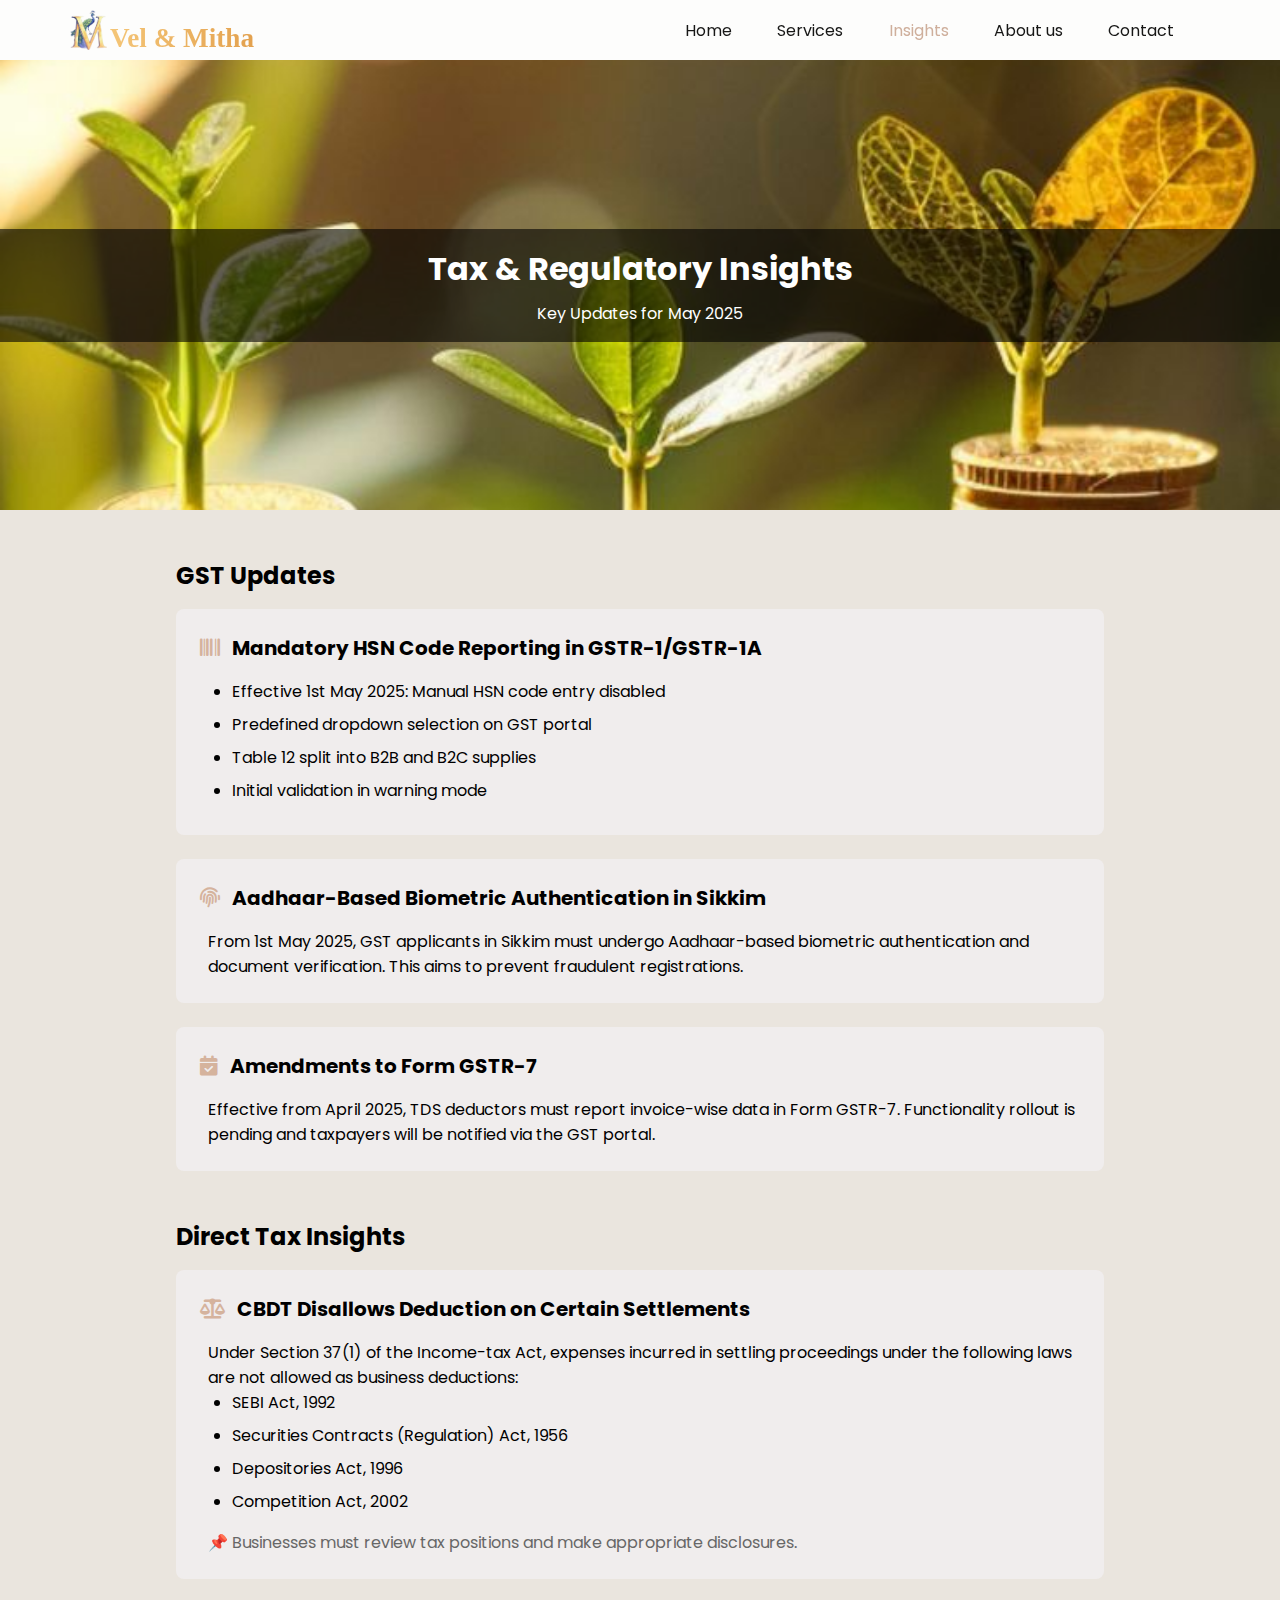
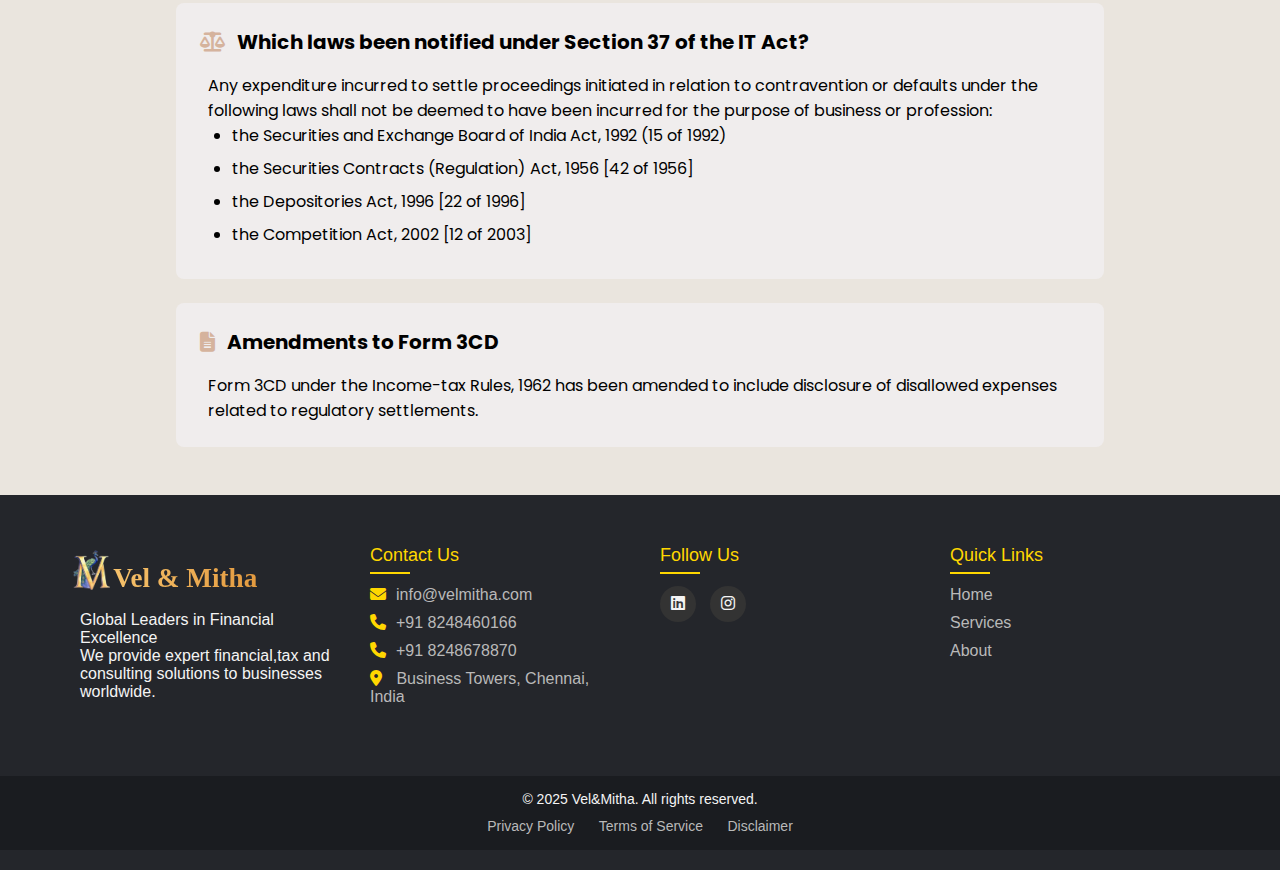
<file: insights/index.html>
<!DOCTYPE html>
<html lang="en">
<head>
  <meta charset="UTF-8" />
  <meta name="viewport" content="width=device-width, initial-scale=1.0"/>
  <title>Vel & Mitha - Insights</title>
  <link rel="stylesheet" href="/common.css" />
  <link rel="stylesheet" href="/insights/insights.css" />
      <link rel="stylesheet" href="https://cdnjs.cloudflare.com/ajax/libs/font-awesome/6.7.2/css/all.min.css" integrity="sha512-Evv84Mr4kqVGRNSgIGL/F/aIDqQb7xQ2vcrdIwxfjThSH8CSR7PBEakCr51Ck+w+/U6swU2Im1vVX0SVk9ABhg==" crossorigin="anonymous" referrerpolicy="no-referrer" />

</head>
<body>
    <nav class="navbar">
        <div class="logo">
            <div class="logo-img">
                <img src="/assets/logo.png" alt="" height="100%">
            </div>
            <div class="logo-wordmark">
                Vel&nbsp;<span class="and">&</span>&nbsp;Mitha
            </div>              
        </div>
        <ul class="nav-links">
            <li><a href="/index.html">Home</a></li>
            <li><a href="/services">Services</a></li>
            <li><a href="/insights">Insights</a></li>
            <li><a href="/about";>About us</a></li>
            <li><a href="#" id="contact-link">Contact</a></li>
        </ul>
        <div class="hamburger">
            <div class="bar"></div>
            <div class="bar"></div>
            <div class="bar"></div>
        </div>
    </nav>
  <section class="insights-hero">
    <div class="overlay">
      <h1>Tax & Regulatory Insights</h1>
      <p>Key Updates for May 2025</p>
    </div>
  </section>

<section class="section">
    <h2>GST Updates</h2>

    <div class="card">
      <h3><i class="fa-solid fa-barcode icon"></i> Mandatory HSN Code Reporting in GSTR-1/GSTR-1A</h3>
      <ul>
        <li>Effective 1st May 2025: Manual HSN code entry disabled</li>
        <li>Predefined dropdown selection on GST portal</li>
        <li>Table 12 split into B2B and B2C supplies</li>
        <li>Initial validation in warning mode</li>
      </ul>
    </div>

    <div class="card">
      <h3><i class="fa-solid fa-fingerprint icon"></i> Aadhaar-Based Biometric Authentication in Sikkim</h3>
      <p>
        From 1st May 2025, GST applicants in Sikkim must undergo Aadhaar-based biometric authentication and document verification.
        This aims to prevent fraudulent registrations.
      </p>
    </div>

    <div class="card">
      <h3><i class="fa-solid fa-calendar-check icon"></i> Amendments to Form GSTR-7</h3>
      <p>
        Effective from April 2025, TDS deductors must report invoice-wise data in Form GSTR-7. Functionality rollout is pending and
        taxpayers will be notified via the GST portal.
      </p>
    </div>
  </section>

  <section class="section">
    <h2>Direct Tax Insights</h2>

    <div class="card">
      <h3><i class="fa-solid fa-scale-balanced icon"></i> CBDT Disallows Deduction on Certain Settlements</h3>
      <p>Under Section 37(1) of the Income-tax Act, expenses incurred in settling proceedings under the following laws are not allowed as business deductions:</p>
      <ul>
        <li>SEBI Act, 1992</li>
        <li>Securities Contracts (Regulation) Act, 1956</li>
        <li>Depositories Act, 1996</li>
        <li>Competition Act, 2002</li>
      </ul>
      <p style="color: #676767; margin-top: 1rem;">📌 Businesses must review tax positions and make appropriate disclosures.</p>
    </div>
    <div class="card">
      <h3><i class="fa-solid fa-scale-balanced icon"></i> Which laws been notified under Section 37 of the IT Act?</h3>
      <p>Any expenditure incurred to settle proceedings initiated in relation to contravention or defaults under the following laws shall not be deemed to have been incurred for the purpose of business or profession:</p>
      <ul>
        <li>the Securities and Exchange Board of India Act, 1992 (15 of 1992)</li>
        <li>the Securities Contracts (Regulation) Act, 1956 [42 of 1956]</li>
        <li>the Depositories Act, 1996 [22 of 1996]</li>
        <li>the Competition Act, 2002 [12 of 2003]</li>
      </ul>
    </div>

    <div class="card">
      <h3><i class="fa-solid fa-file-lines icon"></i> Amendments to Form 3CD</h3>
      <p>
        Form 3CD under the Income-tax Rules, 1962 has been amended to include disclosure of disallowed expenses related to regulatory settlements.
      </p>
    </div>
  </section>

    <footer class="footer">
        <div class="footer-content">
            <div class="footer-section about">
                <div class="logo">
                    <div class="logo-img">
                        <img src="/assets/logo.png" alt="" height="100%">
                    </div>
                    <div class="logo-wordmark">
                        Vel&nbsp;<span class="and">&</span>&nbsp;Mitha
                    </div>              
                </div>
                <p>Global Leaders in Financial Excellence <br> We provide expert financial,tax and consulting solutions to businesses worldwide.</p>

            </div>
            <div class="footer-section contact">
                <h2>Contact Us</h2>
                <span><a href="mailto:info@velmitha.com"><i class="fas fa-envelope"></i>info@velmitha.com</a></span>
                <span><a href="tel:+918248460166"><i class="fas fa-phone"></i>+91 8248460166</a></span>
                <span><a href="tel:+918248678870"><i class="fas fa-phone"></i>+91 8248678870</a></span>
                <span><i class="fas fa-map-marker-alt"></i> Business Towers, Chennai, India</span>
            </div>
            <div class="footer-section socials">
                <h2>Follow Us</h2>
                <div class="social-links">
                    <a href="https://www.linkedin.com/in/vel-mitha-2a9191360/"><i class="fab fa-linkedin"></i></a>
                    <a href="https://www.instagram.com/vel_and_mitha?igsh=MTRsdW4yNHp3OGt2cA=="><i class="fab fa-instagram"></i></a>
                </div>
            </div>
            <div class="footer-section links">
                <h2>Quick Links</h2>
                <ul>
                    <li><a href="/index.html">Home</a></li>
                    <li><a href="/services">Services</a></li>
                    <li><a href="/about">About</a></li>
                </ul>
            </div>
        </div>
        <div class="footer-bottom">
            <p>&copy; 2025 Vel&Mitha. All rights reserved.</p>
            <div class="footer-legal">
                <a href="#">Privacy Policy</a>
                <a href="#">Terms of Service</a>
                <a href="#">Disclaimer</a>
            </div>
        </div>
    </footer>
    <script src="/common.js"></script>
</body>
</html>
</file>
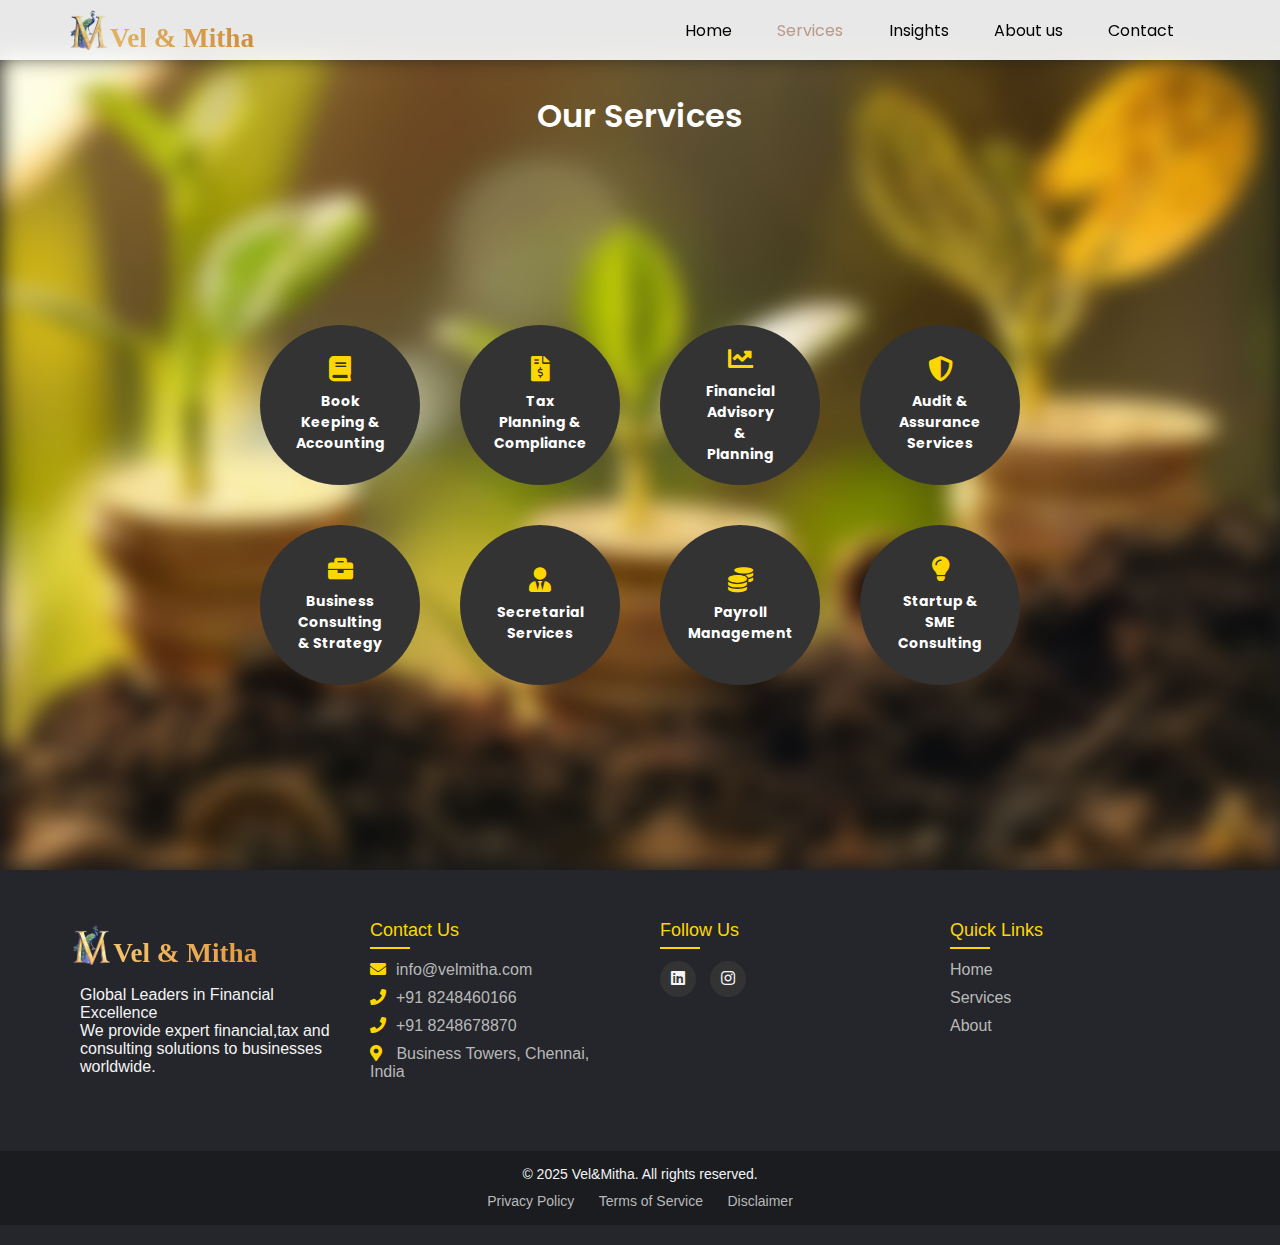
<file: services/index.html>
<!DOCTYPE html>
<html lang="en">
<head>
    <meta charset="UTF-8">
    <meta name="viewport" content="width=device-width, initial-scale=1.0">
    <title>Vel&Mitha</title>
    <link rel="stylesheet" href="/common.css">
    <link rel="stylesheet" href="/services/services.css">
    <link rel="stylesheet" href="https://cdnjs.cloudflare.com/ajax/libs/font-awesome/6.7.2/css/all.min.css" integrity="sha512-Evv84Mr4kqVGRNSgIGL/F/aIDqQb7xQ2vcrdIwxfjThSH8CSR7PBEakCr51Ck+w+/U6swU2Im1vVX0SVk9ABhg==" crossorigin="anonymous" referrerpolicy="no-referrer" />
    
</head>
<body>
    <nav class="navbar">
        <div class="logo">
            <div class="logo-img">
                <img src="/assets/logo.png" alt="" height="100%">
            </div>
            <div class="logo-wordmark">
                Vel&nbsp;<span class="and">&</span>&nbsp;Mitha
            </div>              
        </div>
        <ul class="nav-links">
            <li><a href="/index.html">Home</a></li>
            <li><a href="/services">Services</a></li>
            <li><a href="/insights">Insights</a></li>
            <li><a href="/about";>About us</a></li>
            <li><a href="#" id="contact-link">Contact</a></li>
        </ul>
        <div class="hamburger">
            <div class="bar"></div>
            <div class="bar"></div>
            <div class="bar"></div>
        </div>
    </nav>
    <main>
        <section class="services-section">
            <div class="service-header">
                <p>Our Services</p>
            </div>
            <div class="services-container">
                <div class="service" onclick="openModal('bookkeeping')">
                    <i class="fas fa-book"></i>
                    <h3>Book Keeping & Accounting</h3>
                </div>
                <div class="service" onclick="openModal('tax')">
                    <i class="fas fa-file-invoice-dollar"></i>
                    <h3>Tax Planning & Compliance</h3>
                </div>
                <div class="service" onclick="openModal('financial')">
                    <i class="fas fa-chart-line"></i>
                    <h3>Financial Advisory & Planning</h3>
                </div>
                <div class="service" onclick="openModal('audit')">
                    <i class="fas fa-shield-alt"></i>
                    <h3>Audit & Assurance Services</h3>
                </div>
                <div class="service" onclick="openModal('consulting')">
                    <i class="fas fa-briefcase"></i>
                    <h3>Business Consulting & Strategy</h3>
                </div>
                <div class="service" onclick="openModal('secretarial')">
                    <i class="fas fa-user-tie"></i>
                    <h3>Secretarial Services</h3>
                </div>
                <div class="service" onclick="openModal('payroll')">
                    <i class="fas fa-coins"></i>
                    <h3>Payroll Management</h3>
                </div>
                <div class="service" onclick="openModal('startup')">
                    <i class="fas fa-lightbulb"></i>
                    <h3>Startup & SME Consulting</h3>
                </div>
            </div>
            
            <div id="modal" class="modal">
                <div class="modal-content" id="modal-content">
                    <div class="modal-bg"></div>
                    <span class="close" onclick="closeModal()">&times;</span>
                    <h2 id="modal-title"></h2>
                    <div class="modal-scrollable">
                        <ul id="modal-text"></ul>
                    </div>
                </div>
            </div>  
        </section>  
    </main>
    <footer class="footer">
        <div class="footer-content">
            <div class="footer-section about">
                <div class="logo">
                    <div class="logo-img">
                        <img src="/assets/logo.png" alt="" height="100%">
                    </div>
                    <div class="logo-wordmark">
                        Vel&nbsp;<span class="and">&</span>&nbsp;Mitha
                    </div>              
                </div>
                <p>Global Leaders in Financial Excellence <br> We provide expert financial,tax and consulting solutions to businesses worldwide.</p>

            </div>
            <div class="footer-section contact">
                <h2>Contact Us</h2>
                <span><a href="mailto:info@velmitha.com"><i class="fas fa-envelope"></i>info@velmitha.com</a></span>
                <span><a href="tel:+918248460166"><i class="fas fa-phone"></i>+91 8248460166</a></span>
                <span><a href="tel:+918248678870"><i class="fas fa-phone"></i>+91 8248678870</a></span>
                <span><i class="fas fa-map-marker-alt"></i> Business Towers, Chennai, India</span>
            </div>
            <div class="footer-section socials">
                <h2>Follow Us</h2>
                <div class="social-links">
                    <a href="https://www.linkedin.com/in/vel-mitha-2a9191360/"><i class="fab fa-linkedin"></i></a>
                    <a href="https://www.instagram.com/vel_and_mitha?igsh=MTRsdW4yNHp3OGt2cA=="><i class="fab fa-instagram"></i></a>
                </div>
            </div>
            <div class="footer-section links">
                <h2>Quick Links</h2>
                <ul>
                    <li><a href="/index.html">Home</a></li>
                    <li><a href="/services">Services</a></li>
                    <li><a href="/about">About</a></li>
                </ul>
            </div>
        </div>
        <div class="footer-bottom">
            <p>&copy; 2025 Vel&Mitha. All rights reserved.</p>
            <div class="footer-legal">
                <a href="#">Privacy Policy</a>
                <a href="#">Terms of Service</a>
                <a href="#">Disclaimer</a>
            </div>
        </div>
    </footer>
    <link rel="stylesheet" href="https://cdnjs.cloudflare.com/ajax/libs/font-awesome/5.15.4/css/all.min.css">
    <script src="/common.js"></script>
    <script src="/services/services.js"></script>
</body>
</html>
</file>
<file: common.css>
@import url('https://fonts.googleapis.com/css2?family=Inter:ital,opsz,wght@0,14..32,100..900;1,14..32,100..900&family=Poppins:ital,wght@0,100;0,200;0,300;0,400;0,500;0,600;0,700;0,800;0,900;1,100;1,200;1,300;1,400;1,500;1,600;1,700;1,800;1,900&family=Varela+Round&display=swap');
@import url('https://fonts.googleapis.com/css2?family=Inter:ital,opsz,wght@0,14..32,100..900;1,14..32,100..900&family=Noto+Sans+KR:wght@100..900&family=Poppins:ital,wght@0,100;0,200;0,300;0,400;0,500;0,600;0,700;0,800;0,900;1,100;1,200;1,300;1,400;1,500;1,600;1,700;1,800;1,900&family=Ubuntu:ital,wght@0,300;0,400;0,500;0,700;1,300;1,400;1,500;1,700&family=Varela+Round&display=swap');

* {
    margin: 0;
    padding: 0;
    box-sizing: border-box;
}

body {
    font-family: 'Poppins', sans-serif;
    background-color: #eae5de;
    margin: 0;
}


.placeholder {
    height: 70px; 
    background-color: #fafafa; 
    opacity: 0; 
    transition: opacity 0.3s ease-in-out;
}

.loaded {
    opacity: 0.9;
}

.navbar {
    top: 0;
    left: 0;
    background-color: #ffffff;
    opacity: 0.9;
    display: flex;
    justify-content: space-between;
    align-items: center;
    padding: 2% 6%;
    position: sticky;
    z-index: 10000;
    color: black;
    height: 60px;
}

.logo {
    height: 50px;
    width: 170px;
    display: flex;
    flex-direction: row;
    padding: 1rem;
    align-items: center;
    justify-content: center;
    gap: 0.2rem;
}

.logo-img{
    width: 40%;
    height:40px;
}

.logo-wordmark {
    font-family: 'Cinzel', serif;
    font-size: 1.7rem;
    font-weight: 600;
    background: linear-gradient(90deg, #f6c26c, #e39a3f);
    -webkit-background-clip: text;
    -webkit-text-fill-color: transparent;
    background-clip: text;
    display: inline-block;
    position: relative;
    top: 8px;
  }


.nav-links {
    display: flex;
    list-style: none;
    width: 50%;
    justify-content: space-evenly;
}

.nav-links li {
    margin-left: 1rem;
}

.nav-links a {
    color: rgb(0, 0, 0);
    text-decoration: none;
    transition: color 0.3s ease;
}

.nav-links a.active {
    color: #cca995;
}

.nav-links a:hover {
    color: #cca995;
}

.hamburger {
    display: none;
    flex-direction: column;
    cursor: pointer;
}

.bar {
    width: 25px;
    height: 3px;
    background-color: #cca995;
    margin: 3px 0;
    transition: 0.4s;
}

/* Footer Styles */
.footer {
    background-color: #24262b;
    color: #f4f4f4;
    padding: 50px 0 20px;
    font-family: Arial, sans-serif;
}

.footer-content {
    display: flex;
    flex-wrap: wrap;
    justify-content: space-between;
    max-width: 1200px;
    margin: 0 auto;
    padding: 0 20px;
}

.footer-section {
    flex: 1;
    padding: 0 20px;
    min-width: 200px;
    margin-bottom: 30px;
}

.footer-section a{
    text-decoration: none;
    color:#b9b9b9;
}

.footer-logo {
    margin-bottom: 15px;
    display: flex;
    align-items: center;
}
.contact {
    margin-bottom: 30px;
}

.contact span {
    display: block;
    margin-bottom: 10px;
    color: #b9b9b9;
}

.contact span i {
    margin-right: 10px;
    color: #ffd700;
}


.socials a {
    display: inline-block;
    width: 36px;
    height: 36px;
    background: #333;
    color: #f4f4f4;
    border-radius: 50%;
    text-align: center;
    line-height: 36px;
    margin-right: 10px;
    transition: all 0.3s ease;
}

.socials a:hover {
    background: #ffd700;
    color: #24262b;
}

.footer-section h2 {
    font-size: 18px;
    margin-bottom: 20px;
    color: #ffd700;
    position: relative;
    font-weight: 500;
}

.footer-section.about{
    display: flex;
    flex-direction: column;
    gap: 1rem;
}


.footer-section h2::before {
    content: '';
    position: absolute;
    bottom: -8px;
    left: 0;
    width: 40px;
    height: 2px;
    background: #ffd700;
}

.footer-section ul {
    list-style: none;
    padding: 0;
}

.footer-section ul li {
    margin-bottom: 10px;
}

.footer-section ul li a {
    color: #b9b9b9;
    text-decoration: none;
    transition: color 0.3s ease;
}

.footer-section ul li a:hover {
    color: #ffd700;
    padding-left: 5px;
}

.footer-section.newsletter p {
    margin-bottom: 15px;
    color: #b9b9b9;
}

.footer-section.newsletter form {
    display: flex;
    flex-direction: column;
}

.footer-bottom {
    background: #1a1c20;
    padding: 15px 0;
    text-align: center;
    margin-top: 30px;
}

.footer-bottom p {
    margin: 0;
    font-size: 14px;
}

.footer-legal {
    margin-top: 10px;
}

.footer-legal a {
    color: #b9b9b9;
    margin: 0 10px;
    text-decoration: none;
    font-size: 14px;
    transition: color 0.3s ease;
}

.footer-legal a:hover {
    color: #ffd700;
}
@media screen and (min-width: 768px) and (max-width: 1024px) {
    .footer-section {
        min-width: 40%;
    }
    
    .footer-content {
        flex-wrap: wrap;
    }

    .footer-content {
        flex-wrap: wrap;
    }
    
    .footer-section {
        min-width: 45%;
    }
}


@media screen and (max-width: 768px) {

    .logo-wordmark{
        font-size: 1.2rem;
    }

    .socials .social-links{
        display: flex;
        align-items: center;
        justify-content: center;
    }

    .contact span{
        text-align: center;
    }

    .footer-content {
        gap: 15px;
        flex-direction: column;
    }
    
    .footer-section {
        /* margin-bottom: 30px; */
        padding: 0 10px;
        width: 100%;
    }
    
    .footer-section.about,
    .footer-section h2,
    .footer-section ul,
    .footer-section.newsletter {
        text-align: center;
    }

    .footer-section.about{
        justify-content: center;
        align-items: center;
    }

    
    .footer-section h2::before {
        left: 50%;
        transform: translateX(-50%);
    }
    
    .contact {
        max-width: 280px;
        margin: 0 auto;
        margin-bottom: 30px;
    }
    
    .footer-section.newsletter form {
        max-width: 280px;
        margin: 0 auto;
    }
    
    .footer-legal {
        display: flex;
        flex-direction: column;
        gap: 10px;
    }
    
    .footer-legal a {
        margin: 0;
    }

    .nav-links {
        position: fixed;
        left: -100%;
        top: 0;
        width: 100%;
        height: 100vh;
        background-color: whitesmoke;
        display: flex;
        flex-direction: column;
        justify-content: center;
        align-items: center;
        transition: 0.3s;
        z-index: 1000;
    }

    .nav-links li {
        margin: 1.5rem 0;
    }

    .nav-links a {
        font-size: 1rem;
    }

    .nav-links.active {
        left: 0;
    }

    .hamburger {
        display: flex;
        z-index: 1001;
    }

    .hamburger.active {
        position: fixed;
        right: 3rem;
        top: 1.7rem;
    }

    .hamburger.active .bar:nth-child(1) {
        transform: rotate(-45deg) translate(-5px, 6px);
    }

    .hamburger.active .bar:nth-child(2) {
        opacity: 0;
    }

    .hamburger.active .bar:nth-child(3) {
        transform: rotate(45deg) translate(-5px, -6px);
    }
}
</file>
<file: insights/insights.css>
.insights-hero {
  background-image: url('/assets/services_bg_image.jpg');
  background-size: cover;
  background-position: center;
  height: 50vh;
  position: relative;
  display: flex;
  align-items: center;
  justify-content: center;
}

.insights-hero .overlay {
  background-color: rgba(0, 0, 0, 0.6);
  color: white;
  padding: 1rem;
  text-align: center;
  width: 100%;
}

.insights-hero h1 {
  font-size: 2rem;
  margin-bottom: 0.5rem;
}

.insights-hero p {
  font-size: 1rem;
}

    .section {
      margin: 3rem auto;
      max-width: 960px;
      padding: 0 1rem;
    }
    
    .section h2{
        margin-bottom: 1rem;
    }

    .card {
      background-color: #f0eded;
      border-radius: 0.5rem;
      padding: 1.5rem;
      margin-bottom: 1.5rem;
    }


    .card h3 {
        padding-left: 0;
      margin-bottom: 1rem;
      font-size: 1.25rem;
      color: black;
    }

    .card p {
        padding-left: 0.5rem;
    }

    .card ul {
      padding-left: 2rem;
    }

    .card ul li {
      margin-bottom: 0.5rem;
    }

    .cta {
      text-align: center;
      margin: 4rem auto;
    }

    .cta button {
      background-color: #D5B39D;
      color: #1C1C1C;
      padding: 0.75rem 1.5rem;
      border: none;
      border-radius: 0.375rem;
      cursor: pointer;
      font-weight: bold;
      transition: background 0.3s ease;
    }

    .cta button:hover {
      background-color: #c4a28b;
    }

    .icon {
      margin-right: 0.5rem;
      color: #D5B39D;
    }
</file>
<file: services/services.css>
body {
    font-family: 'Poppins', sans-serif;
    background-color: #1C1C1C;
    margin: 0;
}
.services-section .service-header p {
    padding-top: 2rem;
    font-size: 2rem;
    color: white;
    font-weight:600;
}
.subtitle {
    font-size: 18px;
    color: white;
    cursor: pointer;
    text-decoration: underline;
}

.services-section{
    height: fit-content;
    min-height: 90vh;
    display: flex;
    flex-direction: column;
    align-items: center;
    justify-content: center;
    position: relative;
}

.services-section::before{
    inset: 0;
    top: -0.3rem;
    content: '';
    position: absolute;
    height: 100%;
    width: 100%;
    background-image: url(/assets/services_bg_image1.jpg);
    background-repeat: no-repeat;
    background-size: cover;
    background-position: center;
    z-index: -1;
    filter: blur(11px);
}

.services-section h2{
    text-align: center;
    color:#f6c26c;
    text-transform: uppercase;
}
.services-container {
    display: flex;
    flex-wrap: wrap;
    justify-content: center;
    gap: 40px;
    padding: 40px;
    max-width: 900px;
    margin: auto;
}
.service {
    background-color: #333;
    /* background-color: rgb(233, 236, 239); */
    width: 10rem;
    height: 10rem;
    border-radius: 50%;
    display: flex;
    flex-direction: column;
    align-items: center;
    justify-content: center;
    text-align: center;
    padding: 4rem;
    transition: transform 0.3s ease-in-out;
    cursor: pointer;
}
.service:hover {
    transform: scale(1.1);
    box-shadow: 0 0 25px white;
}
.service i {
    font-size: 25px;
    color: #FFD700;
    margin-bottom: 10px;
}
.service h3 {
    font-size: 14px;
    margin: 0;
    color: white;
    /* color: black; */
}
.modal {
    display: none;
    position: fixed;
    z-index: 1;
    left: 0;
    top: 0;
    width: 100vw;
    height: 100vh;
    justify-content: center;
    align-items: center;
    backdrop-filter: blur(3px);
    background-color: rgba(0, 0, 0, 0.4);;
}

.modal-bg {
    position: absolute;
    inset: 0;
    background-image: url('../assets/service-background.jpg');
    /* background-color: rgb(47, 46, 46); */
    background-size: cover;
    background-position: center;
    filter: blur(1px);
    border-radius: 1rem;
    z-index: -1;
  }


  
  
.modal-content {
    position: absolute;
    color: white;
    border-radius: 1em; 
    max-width: 80vw;
    height: fit-content;
    max-height: 90vh;
    text-align: left;
    font-size: 16px;
    background-color: rgba(0, 0, 0, 0.4);
    padding: 20px 0;
}

.modal-scrollable{
    max-height: 50vh;
    overflow:auto;
    scrollbar-color: #FFD700 lightblue;
}

.modal-content #modal-text{
    padding: 0 2rem;
}
.modal-content span,h2{
    position: sticky;
    top: 0;
    left: 0;
}


.close {
    color: #FFD700;
    float: right;
    font-size: 24px;
    font-weight: bold;
    cursor: pointer;
    padding-right: 20px;
    z-index: 1;
}
.close:hover {
    color: #fff;
}

@media screen and (max-width:600px) {
    .modal-content{
        width: 80%;
    }
    .modal-bg{
        background-image: url('../assets/service-bg-mobile.jpg');
    }
    .service{
        height: 1rem;
        width: 1rem;
    }
    .service i {
    font-size: 16px;
    color: #FFD700;
    margin-bottom: 5px;
    }
    .service h3 {
        font-size: 10px;
        margin: 0;
        color: white;
    }
    .services-container{
        gap: 20px;
        padding: 20px;
    }
    /* .services-section::before{
        background-image: url(/assets/services_bg_mobile.jpg);;
    } */
}
</file>
